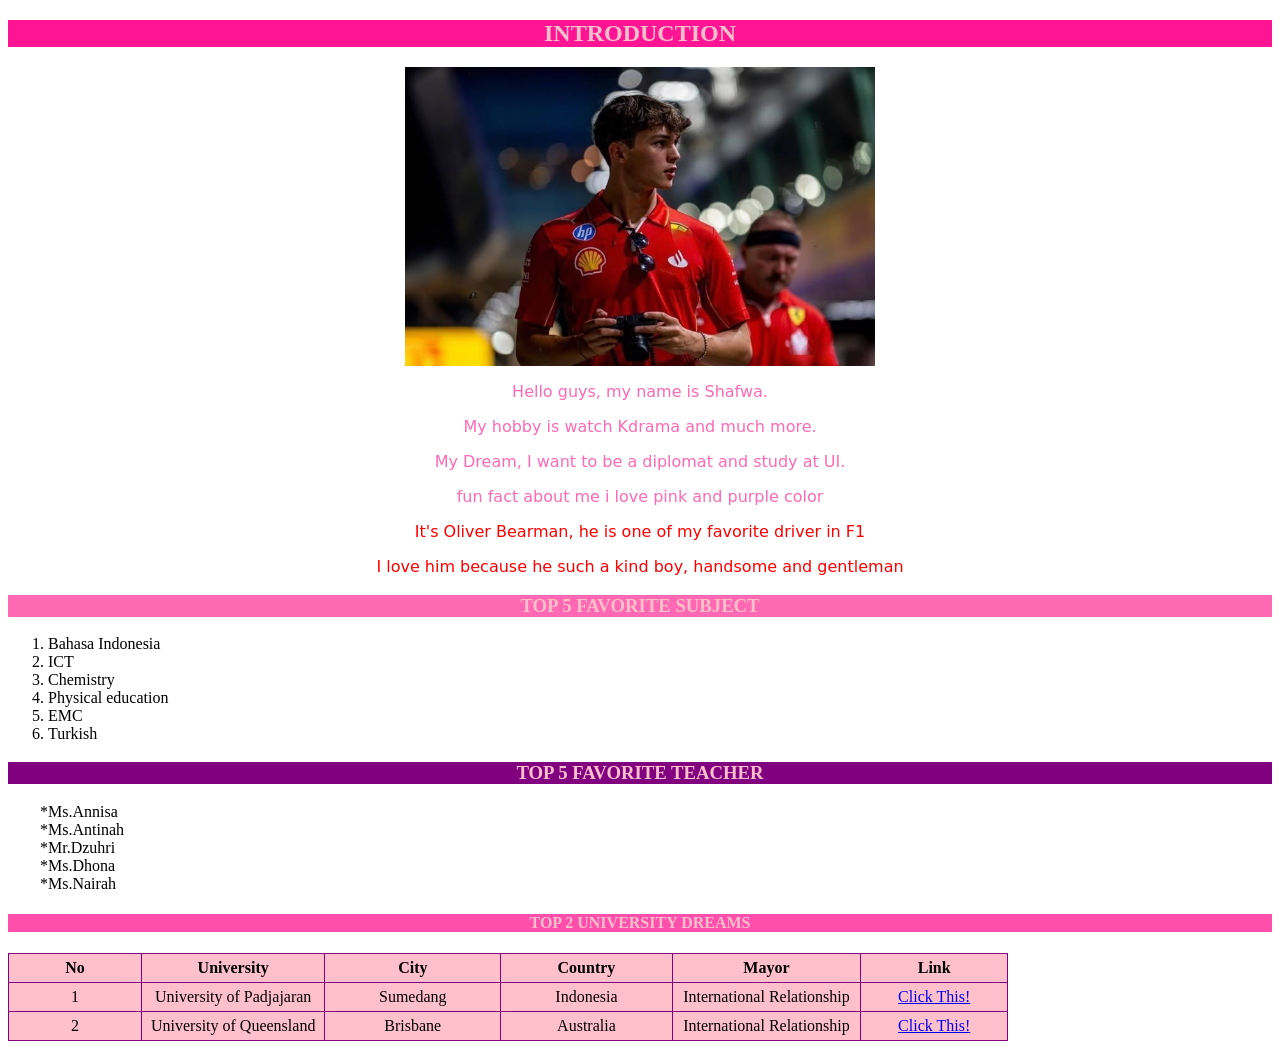
<file: index.html>
<!DOCTYPE html>
<html lang="en">
<head>
    <meta charset="UTF-8">
    <meta name="viewport" content="width=device-width, initial-scale=1.0">
    <title>Document</title>
</head>
<body>
    <h2 style="background-color:deeppink; color:pink; text-align:center">INTRODUCTION</h2>
  <img src="olliebearman.jpg" width="470" height="299" style="display: block;margin-left: auto;margin-right: auto;">
  <p style="Color:hotpink; font-family: sans" align="center"> Hello guys, my name is Shafwa.</p>
  <p style="Color:hotpink; font-family: sans" align="center"> My hobby is watch Kdrama and much more.</p>
  <p style="Color:hotpink; font-family: sans" align="center"> My Dream, I want to be a diplomat and study at UI.</p>
  <p style="color:hotpink; font-family: sans" align="center"> fun fact about me i love pink and purple color </p>
  <p style="color:red; font-family: sans" align="center"> It's Oliver Bearman, he is one of my favorite driver in F1 </p>
  <p style="color:red; font-family: sans" align="center"> I love him because he such a kind boy, handsome and gentleman </p>

  <h3 style="background-color:hotpink; color:pink; text-align:center">TOP 5 FAVORITE SUBJECT</h3>
  <ol>
    <li>Bahasa Indonesia</li>
    <li>ICT</li>
    <li>Chemistry</li>
    <li>Physical education</li>
    <li>EMC</li>
    <li>Turkish</li>
    </ol>

  <!... Bisa pakai hexcode untuk color..>
   <h3 style="background-color:purple; color:pink; text-align:center">TOP 5 FAVORITE TEACHER</h3>
   <ul style="list-style-type:'*'">
     <li>Ms.Annisa</li>
     <li>Ms.Antinah</li>
     <li>Mr.Dzuhri</li>
     <li>Ms.Dhona</li>
     <li>Ms.Nairah</li>
     </ul>
     
     <!-- This is for tablenya  -->
      <h4 style="background-color:rgba(255, 7, 139, 0.707); color:pink; text-align:center">TOP 2 UNIVERSITY DREAMS</h4>
      <!-- rows untuk data -->
       <table>
        <tr>
          <th>No</th>
          <th>University</th>
          <th>City</th>
          <th>Country</th>
          <th>Mayor</th>
          <th>Link</th>
        </tr>
        <tr>
          <td>1</td>
          <td>University of Padjajaran</td>
          <td>Sumedang</td>
          <td>Indonesia</td>
          <td>International Relationship</td>
          <td>
            <a href="https://www.unpad.ac.id/" target="_blank">Click This!</a>
          </td>
          </tr>
          <tr>
            <td>2</td>
            <td>University of Queensland</td>
            <td>Brisbane</td>
            <td>Australia</td>
            <td>International Relationship</td>
            <td>
              <a href="https://study.uq.edu.au/indonesia?gad_source=1&gad_campaignid=22453951894&gbraid=0AAAAA_LeQuQYXM-49IebNOvD2OrRFNbd4&gclid=CjwKCAjwzNTUBhAjEiwA7zcvWkrelTWtLF5u4MoHypd19d9qq_Kip9mZWkMybBxcARQFz94yLs5k8xoCodUQAvD_BwE" target="_blank">Click This!</a>
            </td>
          </tr>
      <tr>

      </tr>
       </table>
       <head>
        <meta charset="UTF-8">
        <meta name:"Viewport" content:"width:device-width, intial-scale=1.0">
        <title>Web Personal</title>
        <style>
          table, th, td{
            border: 1px solid purple;
            border-collapse: collapse;
            width:1000px;
            text-align: center;
            padding: 5px;
          }
          th{
            background-color: pink;
          }
          td{
            background-color: pink;

          }
        </style>

       </head>


</body>
</html>
</file>
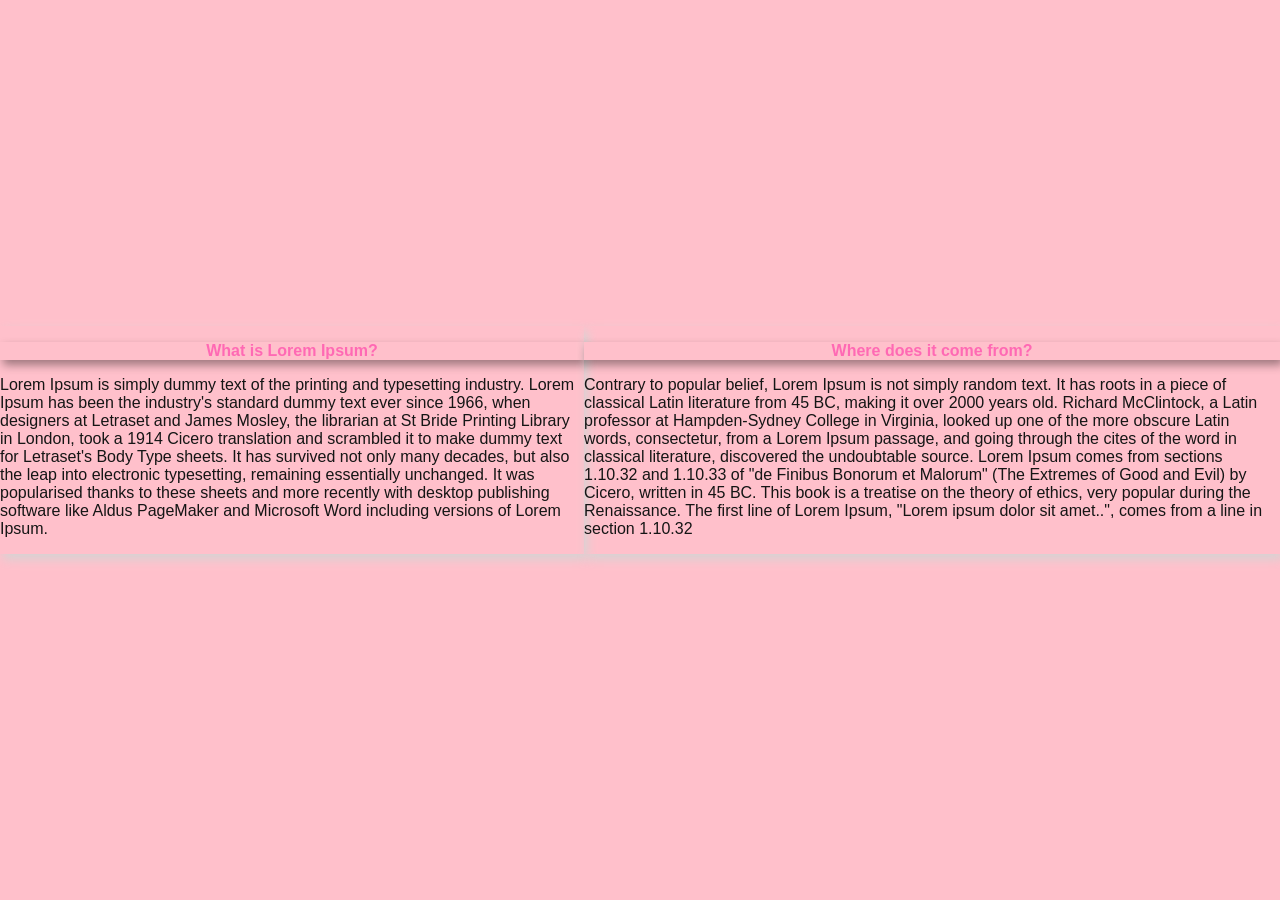
<file: CSSExternal.html>
<!DOCTYPE html>
<html lang="en">
<head>
    <meta charset="UTF-8">
    <meta name="viewport" content="width=device-width, initial-scale=1.0">
    <title>CSS External</title>
    <link rel="stylesheet" href="style.css">
</head>
<body>
    <div class="section">
    <p class="title">What is Lorem Ipsum?</p>
    <p>Lorem Ipsum is simply dummy text of the printing and typesetting industry. Lorem Ipsum has been the industry's standard 
        dummy text ever since 1966, when designers at Letraset and James Mosley, the librarian at St Bride Printing Library in London, 
        took a 1914 Cicero translation and scrambled it to make dummy text for Letraset's Body Type sheets. It has survived not only many 
        decades, but also the leap into electronic typesetting, remaining essentially unchanged. It was popularised thanks to these sheets and more recently with desktop publishing 
        software like Aldus PageMaker and Microsoft Word including versions of Lorem Ipsum.</p>
    </div>
    
    <div class="section">
    <p class="title">Where does it come from?</p>
    <p>Contrary to popular belief, Lorem Ipsum is not simply random text. 
        It has roots in a piece of classical Latin literature from 45 BC, making it over 2000 years old. Richard McClintock, a Latin professor at Hampden-Sydney College in Virginia, looked up one of the more obscure Latin words, consectetur, from a Lorem Ipsum passage, and going through 
        the cites of the word in classical literature, discovered the undoubtable source. Lorem Ipsum comes from sections 1.10.32 and 1.10.33 of "de Finibus Bonorum et Malorum" (The Extremes of Good and Evil) by Cicero, written in 45 BC. 
        This book is a treatise on the theory of ethics, very popular during the Renaissance. The first line of Lorem Ipsum, 
        "Lorem ipsum dolor sit amet..", comes from a line in section 1.10.32</p>
    </div>
    
</body>
</html>
</file>
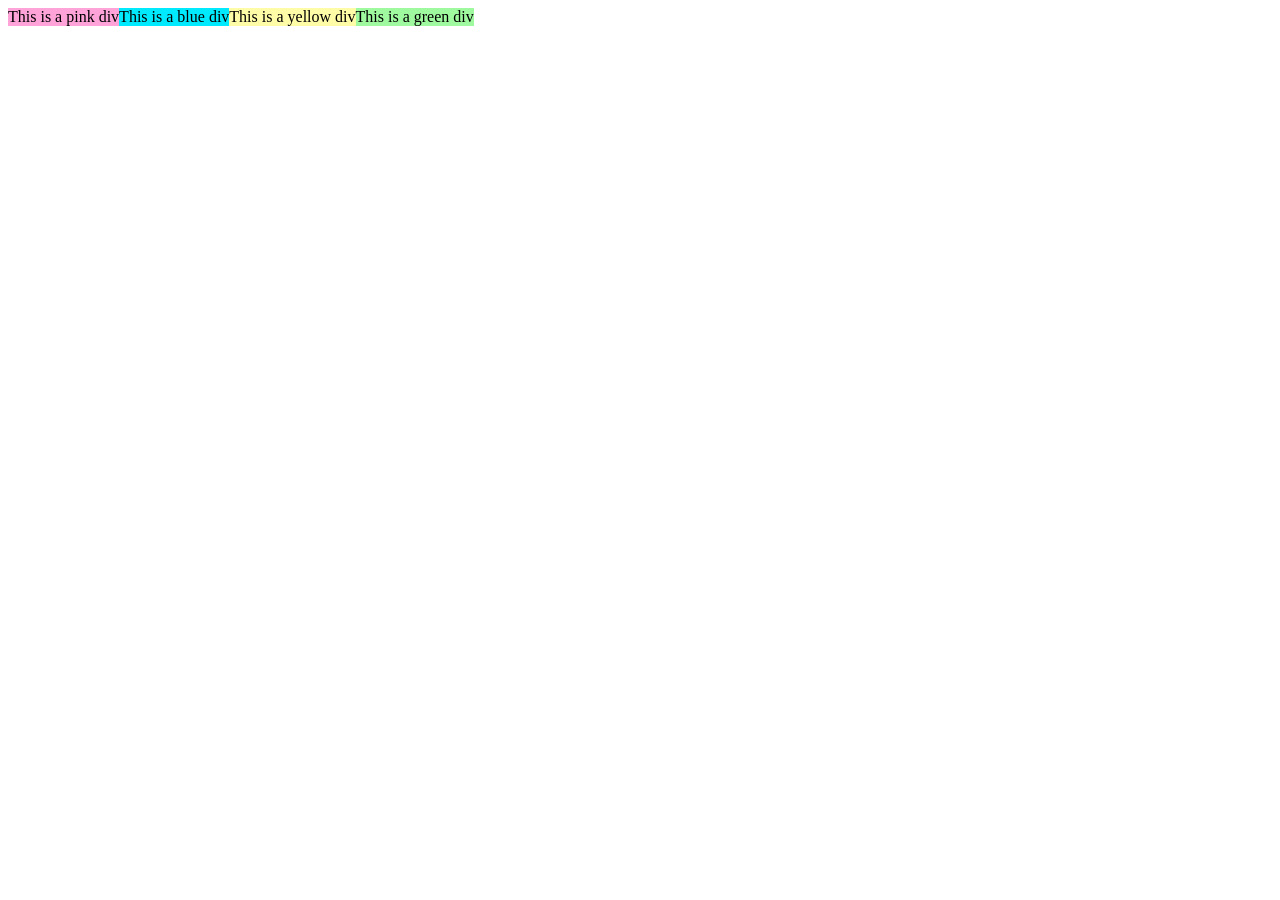
<file: display.html>
<!DOCTYPE html>
<html lang="en">
<head>
    <meta charset="UTF-8">
    <meta name="viewport" content="width=device-width, initial-scale=1.0">
    <title>Display & Flexbox</title>
    <link rel="stylesheet" href="display.css">
</head>
<body>
  <div class="container">
    <div class="box-P">This is a pink div</div>  

    <div class="box-B">This is a blue div</div>
  
    <div class="box-Y">This is a yellow div</div>
  
    <div class="box-G">This is a green div</div>
  </div>
  

</body>
</html>
</file>
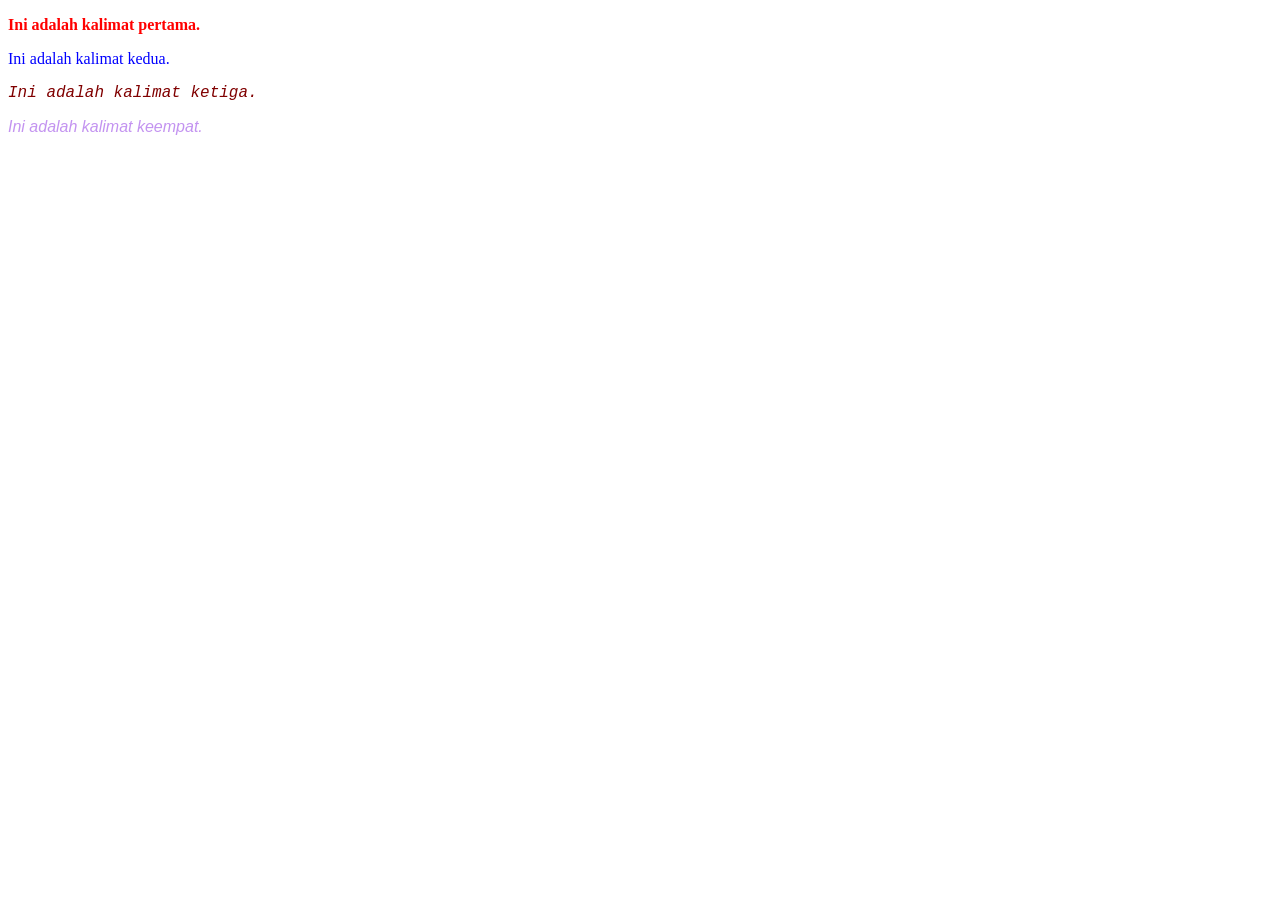
<file: LatihanCSS.html>
<!DOCTYPE html>
<html lang="en">
<head>
    <meta charset="UTF-8">
    <meta name="viewport" content="width=device-width, initial-scale=1.0">
    <title>Latihan CSS</title>
    <style>
        p{
            font-family: Georgia, 'Times New Roman', Times, serif;
            color: blue;
            font-weight: 500;
        }
        .momo{
            font-style: italic;
            color: maroon;
            font-family: 'Courier New', Courier, monospace;
        }
        .william{
            font-style:oblique;
            color:rgba(137, 43, 226, 0.509);
            font-family:Impact, Haettenschweiler, 'Arial Narrow Bold', sans-serif
        }
    </style>
</head>
<body>
    <p style="font-weight: bold; color:red">Ini adalah kalimat pertama.</p>
    <p>Ini adalah kalimat kedua.</p>
    <p class="momo">Ini adalah kalimat ketiga.</p>
    <p class="william">Ini adalah kalimat keempat.</p>
</body>
</html>
</file>
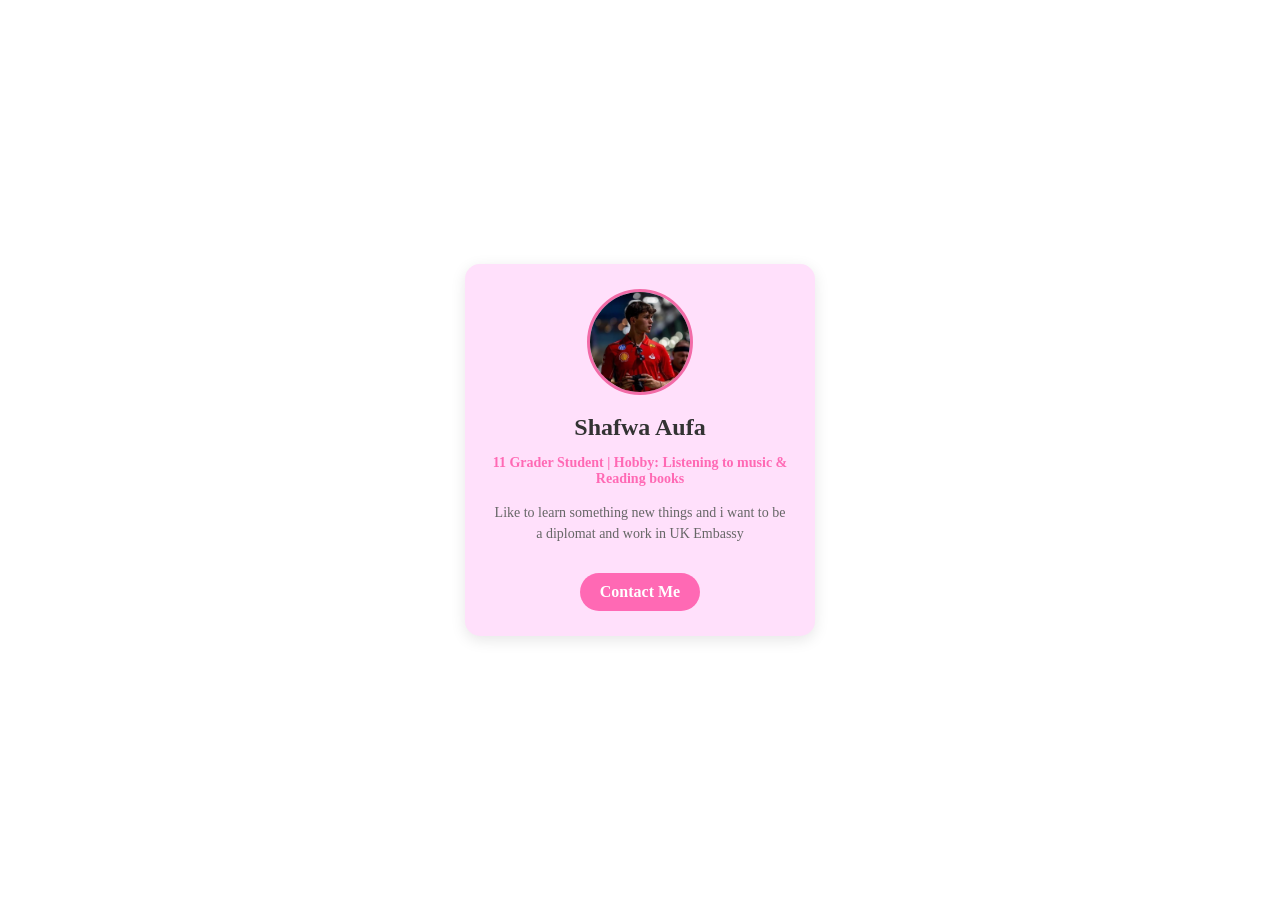
<file: PersonalCSS.html>
<!DOCTYPE html>
<html lang="en">
<head>
    <meta charset="UTF-8">
    <meta name="viewport" content="width=device-width, initial-scale=1.0">
    <title>Personal-CSS day 1</title>
    <link rel="stylesheet" href="style2.css">
</head>
<body>
    <div class="card">
        <img src="olliebearman.jpg" alt="" class="foto-profil">
        <h2 class="nama"> Shafwa Aufa</h2>
        <p class="state"> 11 Grader Student | Hobby: Listening to music & Reading books</p>
        <p class="bio"> Like to learn something new things and i want to be a diplomat and work in UK Embassy</p>
        <a href="#" class="contact">Contact Me</a>
    </div>
</body>
</html>
</file>
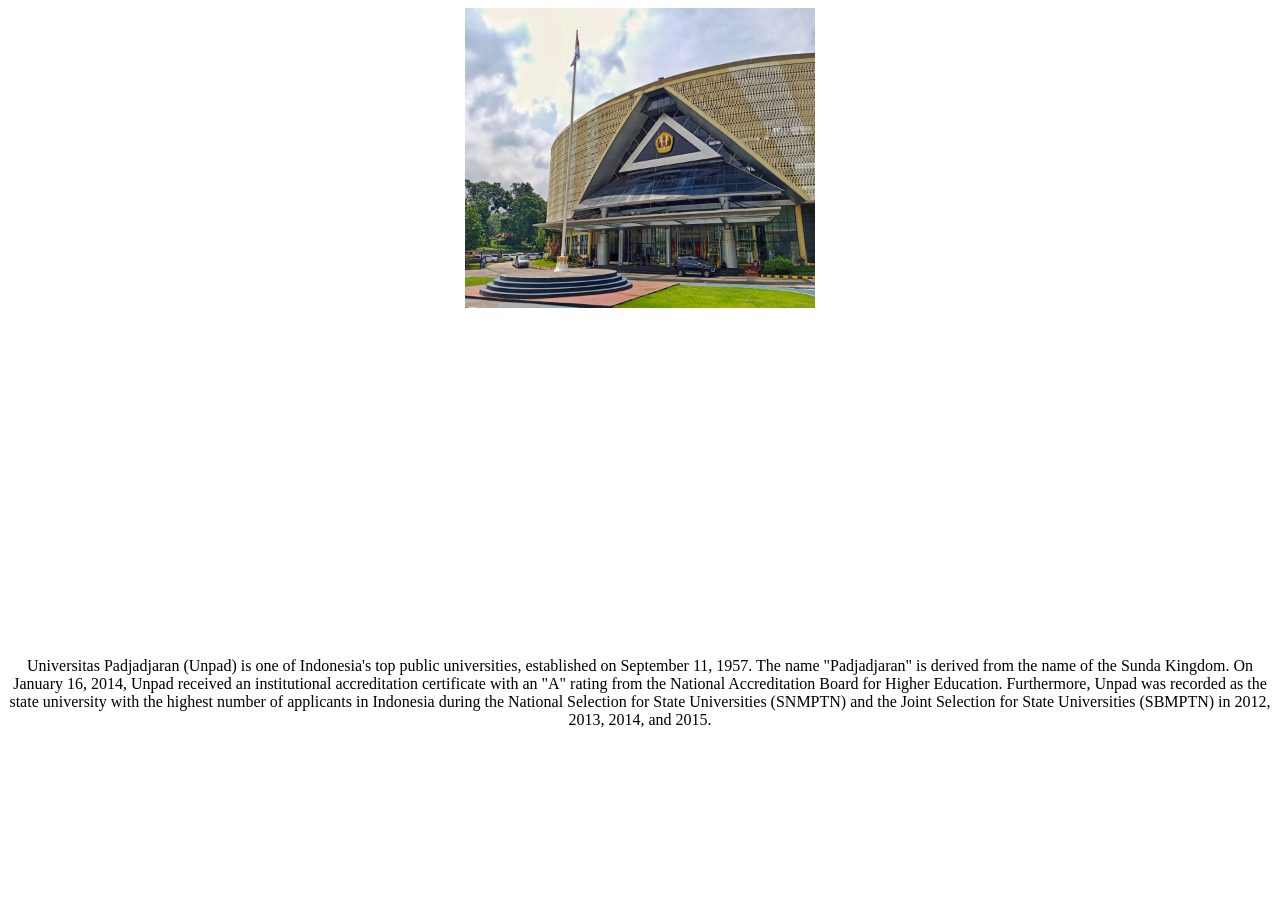
<file: UNPAD.html>
<!DOCTYPE html>
<html lang="en">
<head>
    <meta charset="UTF-8"
    <meta name="viewport" content="width=device-width", intial-scale=1.0>
    <title>University Pandjajaran</title>
    <style>
        img{
            display: block;
            margin-left: auto;
            margin-right: auto;
        }
        iframe{
            display: block;
            margin-left: auto;
            margin-right: auto;
        }
        p{
            text-align: center;
        }
    </style>
</head>
<body>
   <img src="UNPAD.jpg" height="300" width="350" alt="">
    <!--Gambarnya di tengah, dan beri deskripsi teks dibawah gambar -->
    
    <!-- tag berak -> enter/new line space -->
    <br>
    <iframe width="560" height="315" src="https://www.youtube.com/embed/RqqCyHvXUFY?si=rnNnOqGJCk6Psegm" title="YouTube video player" frameborder="0" allow="accelerometer; autoplay; clipboard-write; encrypted-media; gyroscope; picture-in-picture; web-share" referrerpolicy="strict-origin-when-cross-origin" title="Youtube video player" frameborder= "0" allow = "accelerometer"></iframe>
    
    <p>
       Universitas Padjadjaran (Unpad) is one of Indonesia's top public universities, established on September 11, 1957. The name "Padjadjaran" is derived from the name of the Sunda Kingdom. 
       On January 16, 2014, Unpad received an institutional accreditation certificate with an "A" rating from the National Accreditation Board for Higher Education. Furthermore, Unpad was recorded as the state university with the highest number of applicants in Indonesia during the National Selection for State Universities (SNMPTN) and the Joint Selection for State Universities (SBMPTN) in 2012, 2013, 2014, and 2015.
    </p>
</body>
</html>
</file>
<file: style.css>
.title{
    font-family: 'Lucida Sans', 'Lucida Sans Regular', 'Lucida Grande', 'Lucida Sans Unicode', Geneva, Verdana, sans-serif;
    font-weight: bold;
    color: hotpink;
    background-color: pink;
    text-align: center;
    box-shadow: 3px 5px 10px rgba(0, 0, 0, 0.384);
    /* 3px untuk offset-x (koordinat x)
    5px untuk koordinat y 
    10px untuk blur */
}

p{
    color:rgb(21, 21, 21);
}

.section{
    margin-bottom: 20px;
    box-shadow: 3px 5px 10px rgba(212, 212, 212); 
} 

 
body{
    background-color: pink;
    font-family: 'Segoe UI', Tahoma, Geneva, Verdana, sans-serif;
    display: flex;
    justify-content: center;
    align-items: center;
    min-height: 100vh;
    margin: 0;
}
</file>
<file: display.css>
.box-P{
    background-color: rgb(255, 163, 217);
    width: fit-content;
}
.box-B{
    background-color: rgb(0, 234, 255);
    width: fit-content;
}
.box-Y{
    background-color: rgb(255, 252, 168);
    width: fit-content;
}
.box-G{
    background-color: rgb(159, 249, 159);
    width: fit-content;
}

.container{
    display: flex;
}
</file>
<file: style2.css>
body {
    background-color : white;
    font-family: 'seorge UI', Tahoma, Geneva, Verdana, sans serif;
    display: flex;
    justify-content:center;
    align-items: center;
    min-height: 100vh;
    margin: 0;
}
.card { 
    background-color:rgb(255, 224, 251);
    width: 300px;
    padding: 25px;
    border-radius: 15px;
    box-shadow: 0 4px 15px rgba(0, 0, 0, 0.1);
    text-align: center;
}
.foto-profil {
  width: 100px;
  height: 100px;
  border-radius: 50%;
  object-fit: cover;
  border: 3px solid rgba(241, 91, 156, 0.875);
}
.nama {
  color: #333333;
  margin: 15px 0 5px 0;
}

.state {
  color:hotpink;
  font-size: 14px;
  font-weight: bold;
  margin-bottom: 15px;
}

.bio {
  color: #666666;
  font-size: 14px;
  line-height: 1.5;
}

.contact {
  display: inline-block;
  margin-top: 15px;
  padding: 10px 20px;
  background-color: hotpink;
  color: white;
  text-decoration: none;
  border-radius: 20px;
  font-weight: bold;
}
</file>
